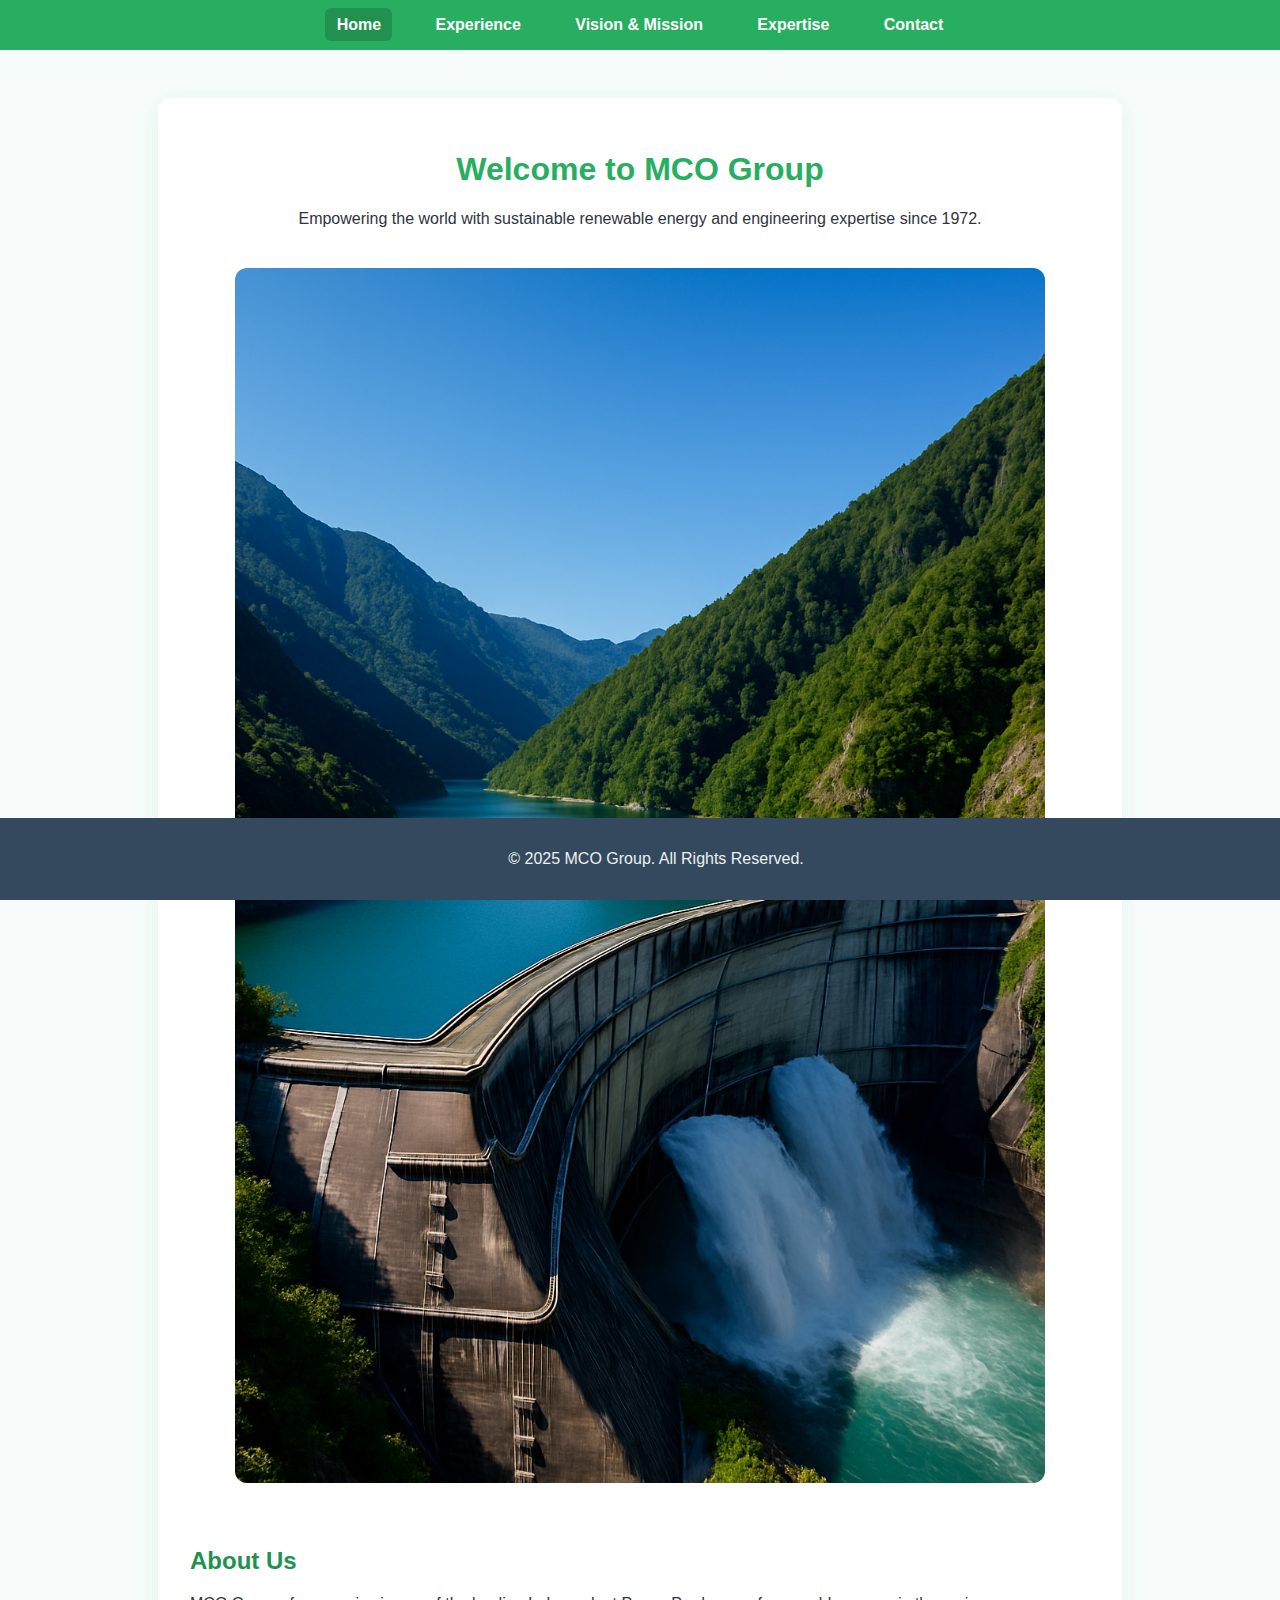
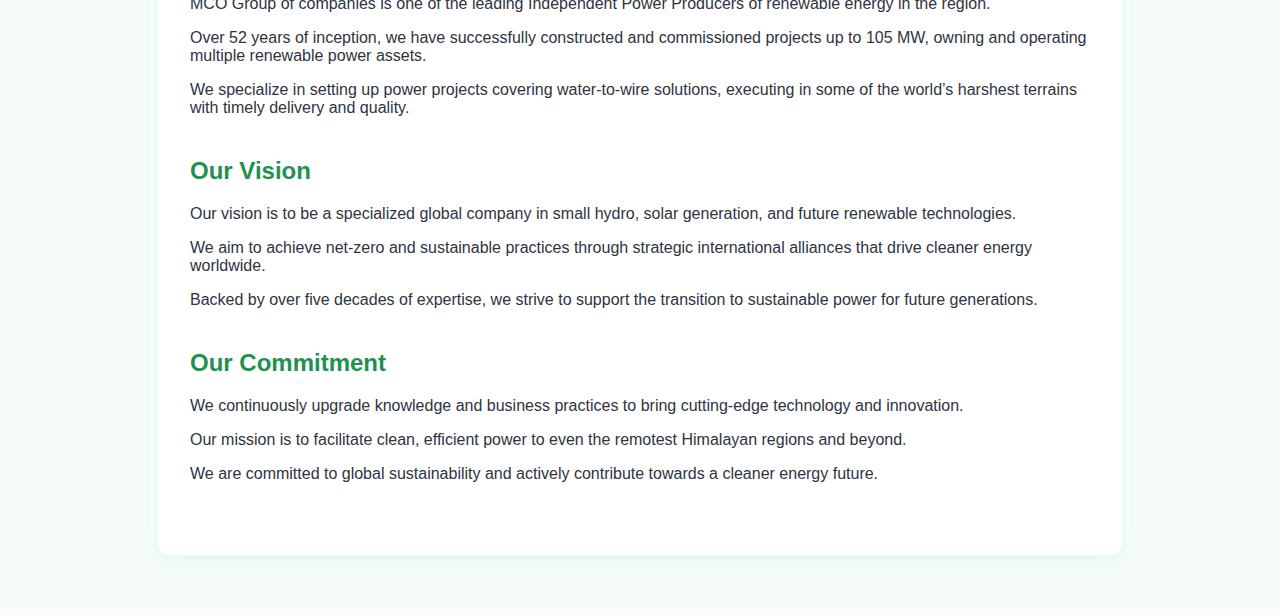
<file: index.html>
<!DOCTYPE html>
<html lang="en">
<head>
  <meta charset="UTF-8" />
  <title>Welcome to MCO Group</title>
  <link rel="stylesheet" href="css/style.css" />
  <meta name="viewport" content="width=device-width, initial-scale=1" />
</head>
<body>
  <header>
    <nav>
      <ul>
        <li><a href="index.html" class="active">Home</a></li>
        <li><a href="experience.html">Experience</a></li>
        <li><a href="vision.html">Vision & Mission</a></li>
        <li><a href="expertise.html">Expertise</a></li>
        <li><a href="contact.html">Contact</a></li>
      </ul>
    </nav>
  </header>
  <main style="margin-bottom: 60px;">
    <h1 style="color: #27ae60; text-align:center;">Welcome to MCO Group</h1>
    <p style="text-align:center;">
      Empowering the world with sustainable renewable energy and engineering expertise since 1972.
    </p>
    <div style="display: flex; justify-content: center; margin-bottom: 40px;">
      <img src="c6238f2b-19b8-4e03-9bc9-26489432393a.jpeg" alt="Hydroelectric dam in a mountain valley" />
    </div>

    <section style="margin-bottom: 40px;">
      <h2>About Us</h2>
      <p>MCO Group of companies is one of the leading Independent Power Producers of renewable energy in the region.</p>
      <p>Over 52 years of inception, we have successfully constructed and commissioned projects up to 105 MW, owning and operating multiple renewable power assets.</p>
      <p>We specialize in setting up power projects covering water-to-wire solutions, executing in some of the world’s harshest terrains with timely delivery and quality.</p>
    </section>

    <section style="margin-bottom: 40px;">
      <h2>Our Vision</h2>
      <p>Our vision is to be a specialized global company in small hydro, solar generation, and future renewable technologies.</p>
      <p>We aim to achieve net-zero and sustainable practices through strategic international alliances that drive cleaner energy worldwide.</p>
      <p>Backed by over five decades of expertise, we strive to support the transition to sustainable power for future generations.</p>
    </section>

    <section style="margin-bottom: 40px;">
      <h2>Our Commitment</h2>
      <p>We continuously upgrade knowledge and business practices to bring cutting-edge technology and innovation.</p>
      <p>Our mission is to facilitate clean, efficient power to even the remotest Himalayan regions and beyond.</p>
      <p>We are committed to global sustainability and actively contribute towards a cleaner energy future.</p>
    </section>
  </main>
  <footer>
    <p>&copy; 2025 MCO Group. All Rights Reserved.</p>
  </footer>
  <script src="js/script.js"></script>
</body>
</html>
</file>
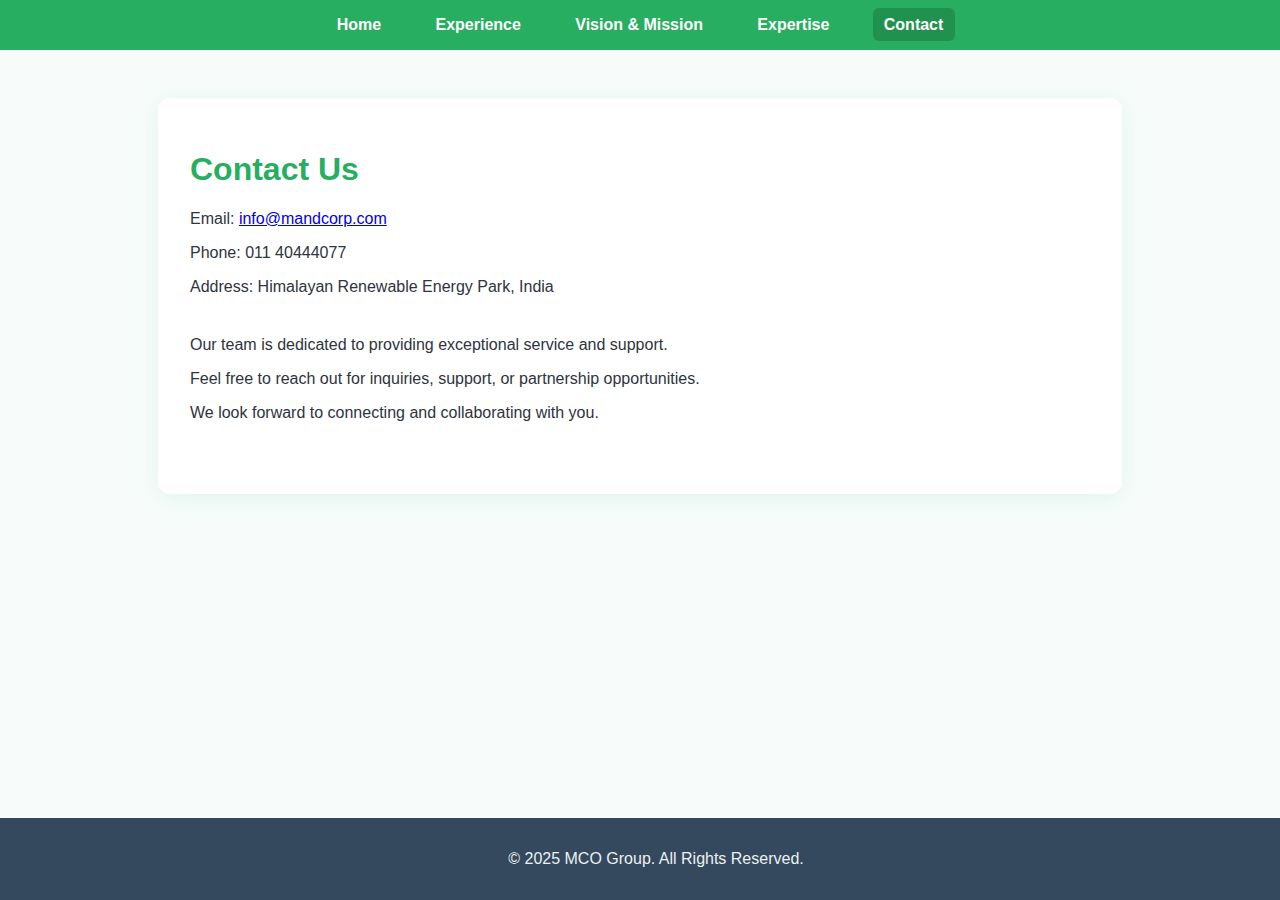
<file: contact.html>
<!DOCTYPE html>
<html lang="en">
<head>
  <meta charset="UTF-8" />
  <title>Contact | MCO Group</title>
  <link rel="stylesheet" href="css/style.css" />
  <meta name="viewport" content="width=device-width, initial-scale=1" />
</head>
<body>
  <header>
    <nav>
      <ul>
        <li><a href="index.html">Home</a></li>
        <li><a href="experience.html">Experience</a></li>
        <li><a href="vision.html">Vision & Mission</a></li>
        <li><a href="expertise.html">Expertise</a></li>
        <li><a href="contact.html" class="active">Contact</a></li>
      </ul>
    </nav>
  </header>
  <main style="margin-bottom: 60px;">
    <h1>Contact Us</h1>

    <section style="margin-bottom: 40px;">
      <p>Email: <a href="mailto:info@mandcorp.com">info@mandcorp.com</a></p>
      <p>Phone: 011 40444077</p>
      <p>Address: Himalayan Renewable Energy Park, India</p>
    </section>

    <section style="margin-bottom: 40px;">
      <p>Our team is dedicated to providing exceptional service and support.</p>
      <p>Feel free to reach out for inquiries, support, or partnership opportunities.</p>
      <p>We look forward to connecting and collaborating with you.</p>
    </section>
  </main>
  <footer>
    <p>&copy; 2025 MCO Group. All Rights Reserved.</p>
  </footer>
  <script src="js/script.js"></script>
</body>
</html>
</file>
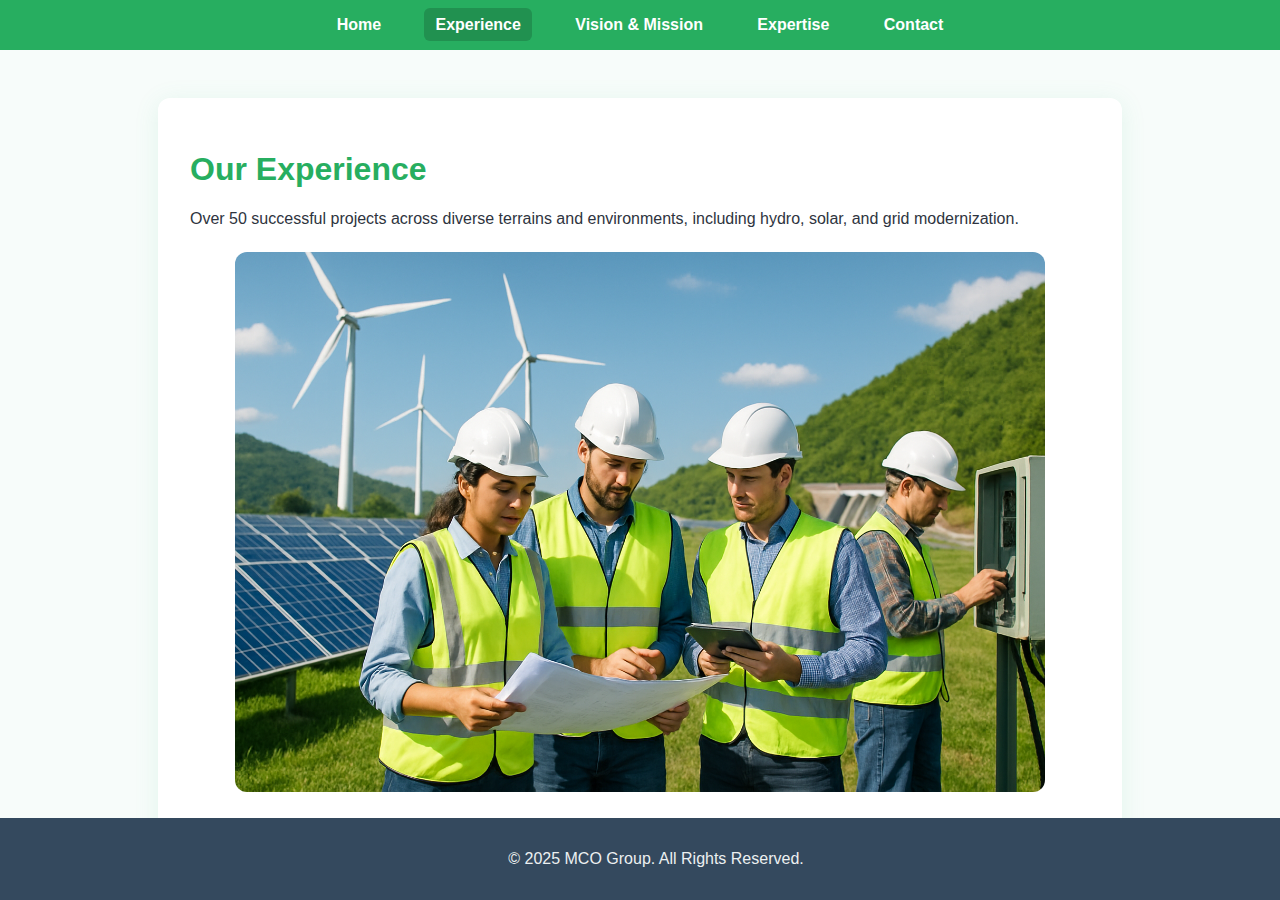
<file: experience.html>
<!DOCTYPE html>
<html lang="en">
<head>
  <meta charset="UTF-8" />
  <title>Experience | MCO Group</title>
  <link rel="stylesheet" href="css/style.css" />
  <meta name="viewport" content="width=device-width, initial-scale=1" />
</head>
<body>
  <header>
    <nav>
      <ul>
        <li><a href="index.html">Home</a></li>
        <li><a href="experience.html" class="active">Experience</a></li>
        <li><a href="vision.html">Vision & Mission</a></li>
        <li><a href="expertise.html">Expertise</a></li>
        <li><a href="contact.html">Contact</a></li>
      </ul>
    </nav>
  </header>
  <main>
    <h1>Our Experience</h1>
    <p>
      Over 50 successful projects across diverse terrains and environments, including hydro, solar, and grid modernization.
    </p>
    <img src="e79b020f-2527-4384-8d0f-51666b10af55.jpeg" alt="Engineers at renewable energy site" />
  </main>
  <footer>
    <p>&copy; 2025 MCO Group. All Rights Reserved.</p>
  </footer>
  <script src="js/script.js"></script>
</body>
</html>
</file>
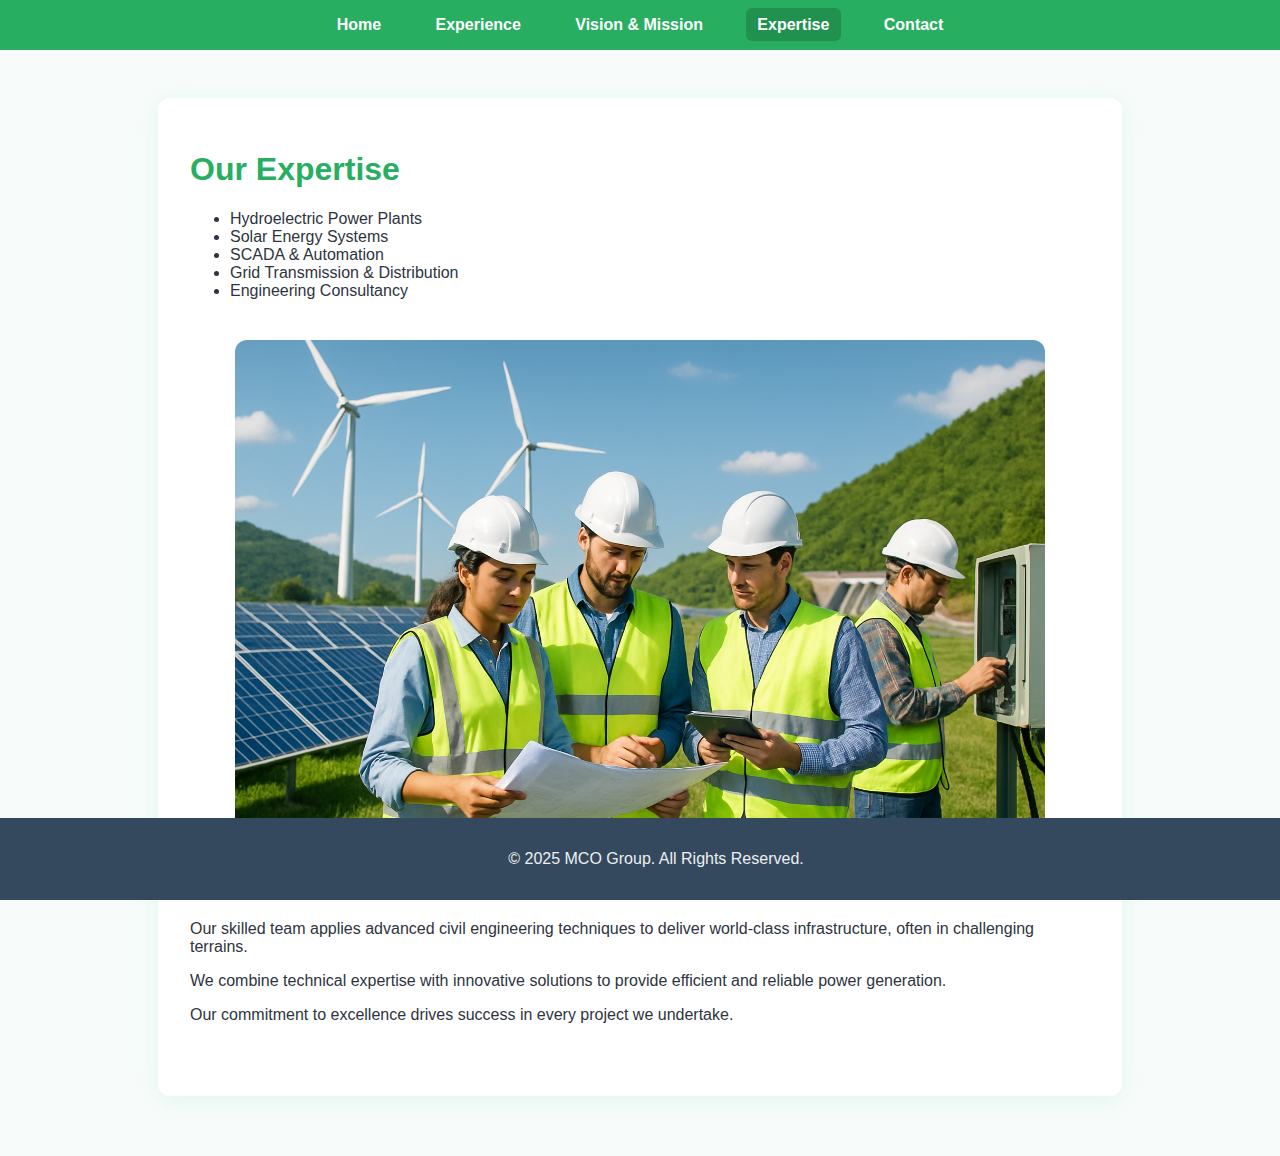
<file: expertise.html>
<!DOCTYPE html>
<html lang="en">
<head>
  <meta charset="UTF-8" />
  <title>Expertise | MCO Group</title>
  <link rel="stylesheet" href="css/style.css" />
  <meta name="viewport" content="width=device-width, initial-scale=1" />
</head>
<body>
  <header>
    <nav>
      <ul>
        <li><a href="index.html">Home</a></li>
        <li><a href="experience.html">Experience</a></li>
        <li><a href="vision.html">Vision & Mission</a></li>
        <li><a href="expertise.html" class="active">Expertise</a></li>
        <li><a href="contact.html">Contact</a></li>
      </ul>
    </nav>
  </header>
  <main style="margin-bottom: 60px;">
    <h1>Our Expertise</h1>

    <section style="margin-bottom: 40px;">
      <ul>
        <li>Hydroelectric Power Plants</li>
        <li>Solar Energy Systems</li>
        <li>SCADA & Automation</li>
        <li>Grid Transmission & Distribution</li>
        <li>Engineering Consultancy</li>
      </ul>
    </section>

    <section style="margin-bottom: 40px;">
      <img src="e79b020f-2527-4384-8d0f-51666b10af55.jpeg" alt="Engineering and Expertise team" />
    </section>

    <section style="margin-bottom: 40px;">
      <p>Our skilled team applies advanced civil engineering techniques to deliver world-class infrastructure, often in challenging terrains.</p>
      <p>We combine technical expertise with innovative solutions to provide efficient and reliable power generation.</p>
      <p>Our commitment to excellence drives success in every project we undertake.</p>
    </section>
  </main>
  <footer>
    <p>&copy; 2025 MCO Group. All Rights Reserved.</p>
  </footer>
  <script src="js/script.js"></script>
</body>
</html>
</file>
<file: css/style.css>
body {
  margin: 0;
  font-family: 'Segoe UI', Tahoma, Geneva, Verdana, sans-serif;
  background: #f7fcfa;
  color: #2e3440;
}

header {
  background: #27ae60;
  padding: 1rem 0;
}
nav ul {
  display: flex;
  justify-content: center;
  margin: 0;
  padding: 0;
  list-style: none;
}
nav li {
  margin: 0 1rem;
}
nav a {
  color: white;
  font-weight: bold;
  text-decoration: none;
  padding: 0.5rem 0.7rem;
  border-radius: 6px;
  transition: background 0.2s;
}
nav a.active, nav a:hover {
  background: #219150;
}

main {
  max-width: 900px;
  margin: 3rem auto 2rem auto;
  padding: 2rem;
  background: white;
  border-radius: 12px;
  box-shadow: 0 4px 24px #4fc08d21;
}

.hero {
  text-align: center;
  margin-bottom: 2.5rem;
}
.hero img {
  max-width: 400px;
  width: 100%;
  border-radius: 14px;
  margin-top: 1rem;
}

h1 {
  color: #27ae60;
}
h2 {
  color: #219150;
  margin-top: 2rem;
}
ul {
  margin: 1rem 0;
}
footer {
  background: #34495e;
  color: #ecf0f1;
  text-align: center;
  padding: 1rem;
  position: fixed;
  width: 100%;
  bottom: 0;
  left: 0;
}
img {
  display: block;
  margin: 1.5rem auto;
  border-radius: 12px;
  max-width: 90%;
  height: auto;
}

/* Responsive */
@media (max-width: 600px) {
  main {
    padding: 1rem;
  }
  .hero img, img {
    max-width: 100%;
  }
  nav ul {
    flex-direction: column;
    gap: 0.5rem;
  }
}
</file>
